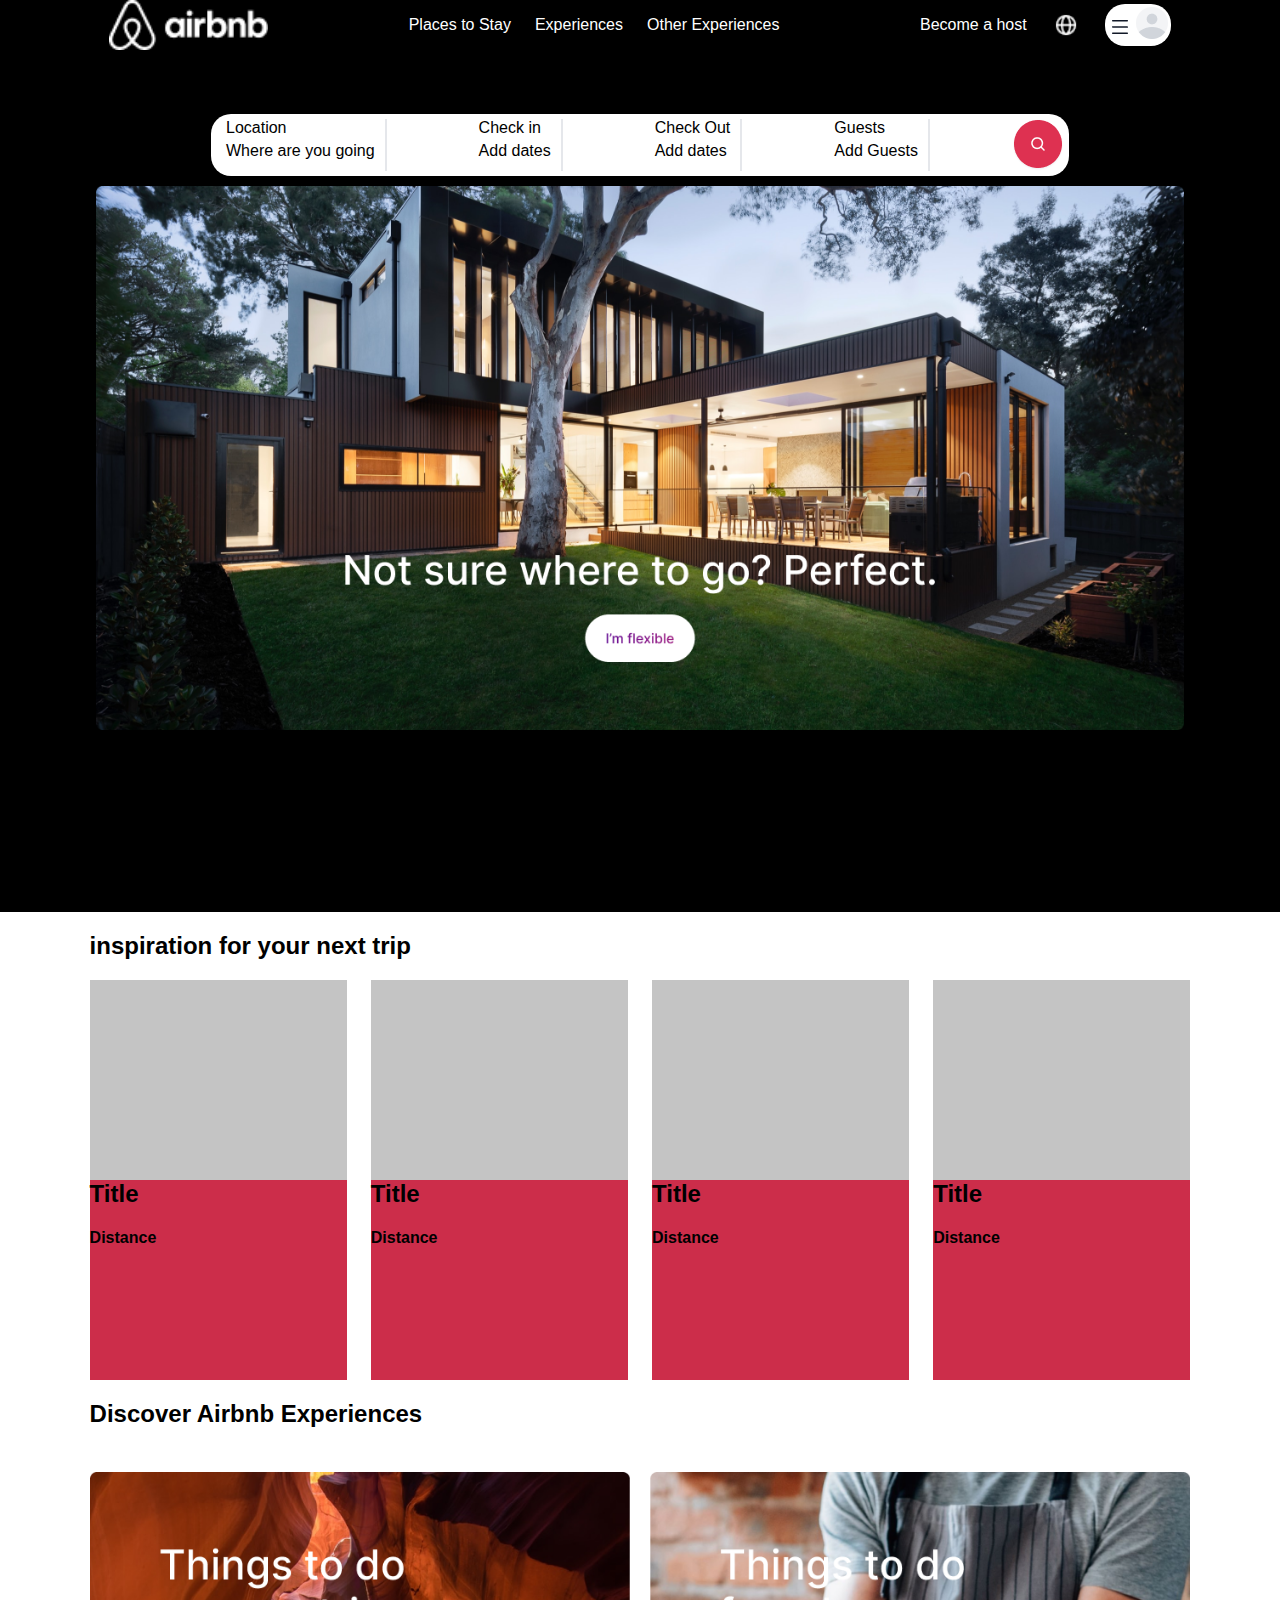
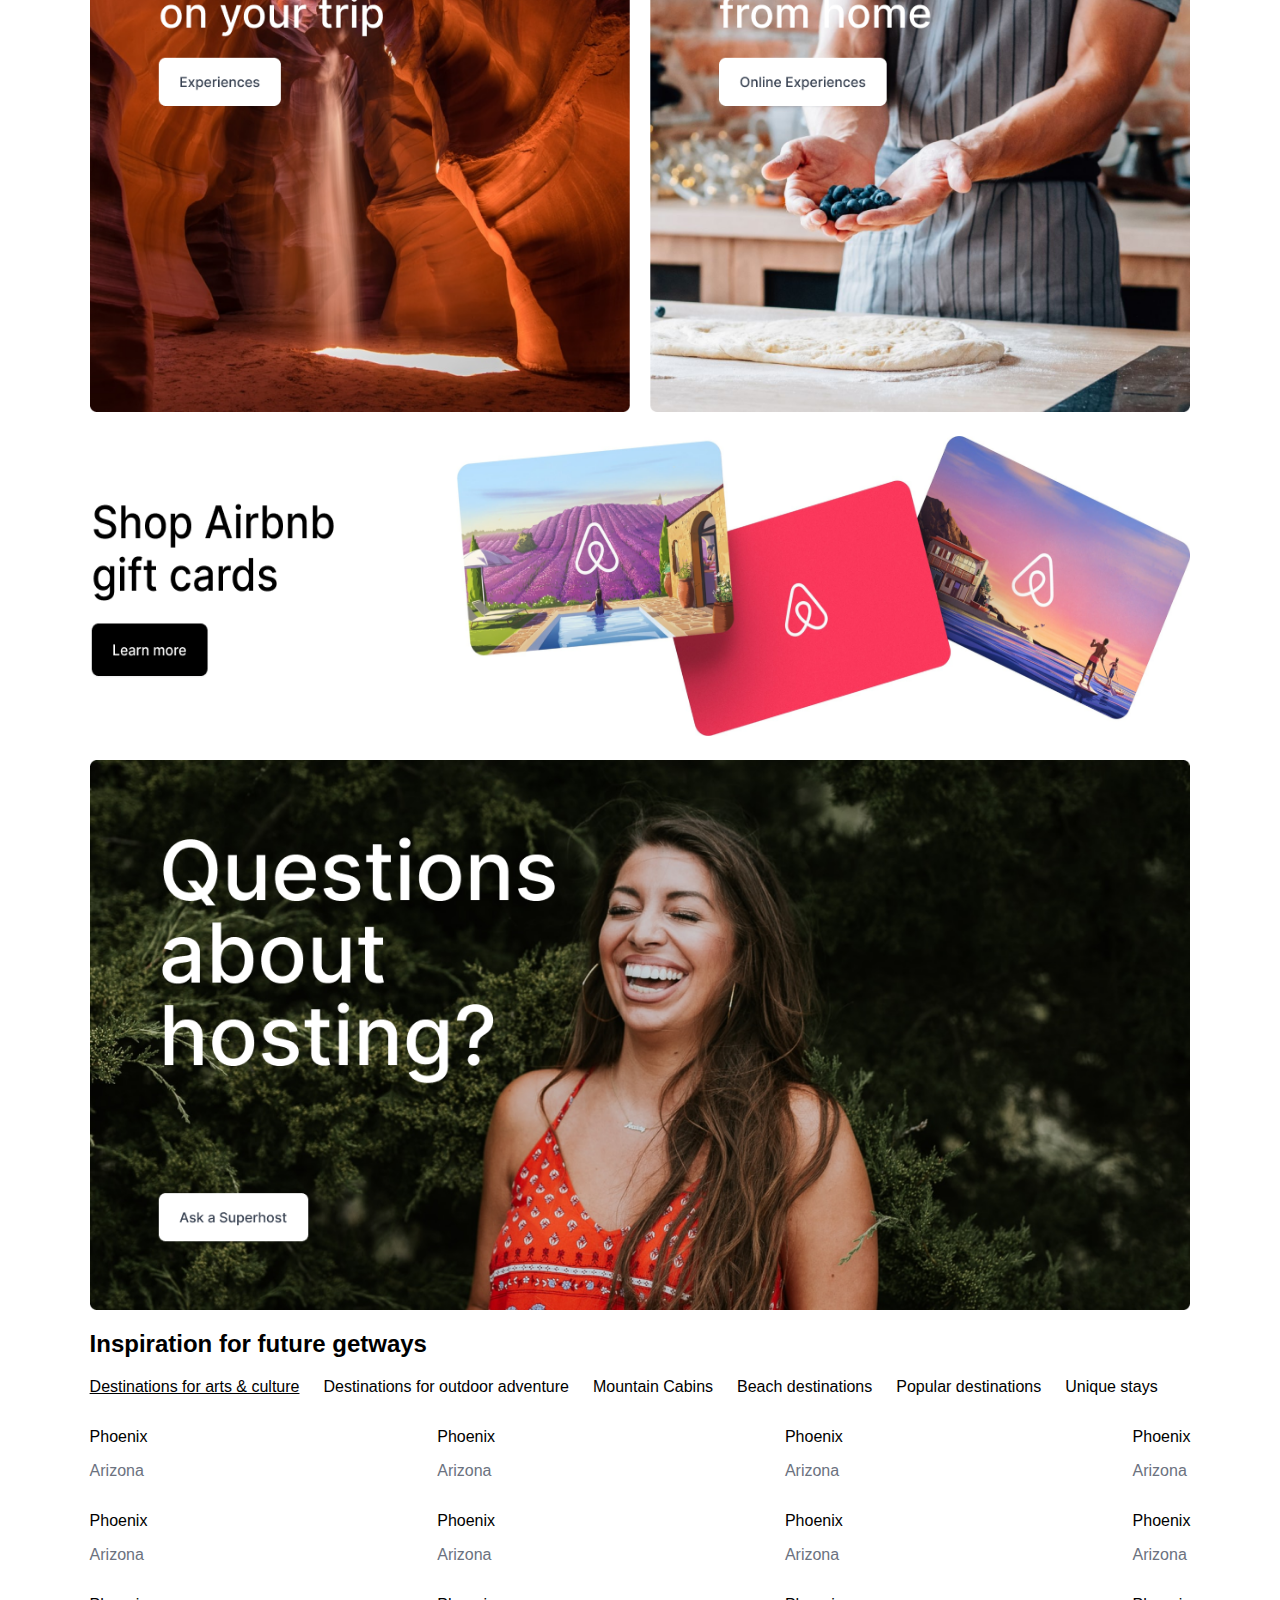
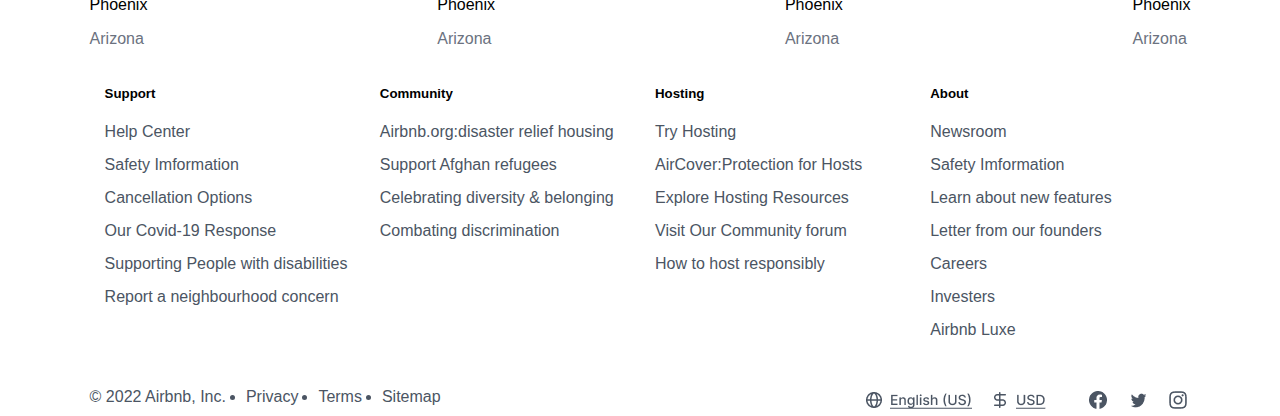
<file: index.html>
<!DOCTYPE html>
<html lang="en">
<head>
    <meta charset="UTF-8">
    <meta name="viewport" content="width=device-width, initial-scale=1.0">
    <title>AirBnb</title>
    <link rel="stylesheet" href="style.css">
</head>
<body>


  <section class="top-section" style="background-color: black; height: 912px;;">
  <div class="nav-bar">
    <img src="Vector (1).png" alt="img">
    <div class="nav-middle">
      <p>Places to Stay</p>
      <p>Experiences</p>
      <p>Other Experiences</p>
    </div>
   
    <div class="nav-last">
      <p>Become a host</p>
      <img src="globe.png" alt="globe" style="width: 30px; height: 30px;">
      <div class="menu-profile" style="background-color: white; border-radius: 20px;">
        <img src="menu.png" alt="menu">
        <img src="Avatar.png" alt="avatar">


      </div>

    </div>


  </div>


  <div class="search" style="background-color: white;">
    <div class="blocks">
      <p>Location</p>
      <p>Where are you going</p>

    </div>

    <div  class="blocks">
      <p>Check in</p>
      <p>Add dates</p>

    </div>

    <div  class="blocks">
      <p>Check Out</p>
      <p>Add dates</p>

    </div>

    <div  class="blocks">
      <p>Guests</p>
      <p>Add Guests</p>

    </div>

    <img src="Icon Button.png" alt="Icon">

  </div>

  <img src="Big Card.png" style="margin: 7%; width:85%; margin-top: 10px;" alt="">
</section>



  <h2 id="trip">inspiration for your next trip</h2>

      <div class="city-cards">
              <div class="city-card">
                <div class="card-top" style="height: 50%;">

                </div>
                <div class="card-bottom" style="height: 50%;">
                  <h2 style="margin: 0px;">Title</h2>
                  <h4>Distance</h4>
                </div>



              </div>

              <div class="city-card">
                <div class="card-top" style="height: 50%;">

                </div>
                <div class="card-bottom" style="height: 50%;">
                  <h2 style="margin: 0px;">Title</h2>
                  <h4>Distance</h4>
                </div>



              </div>


              <div class="city-card">
                <div class="card-top" style="height: 50%;">

                </div>
                <div class="card-bottom" style="height: 50%;">
                  <h2 style="margin: 0px;">Title</h2>
                  <h4>Distance</h4>
                </div>



              </div>


              <div class="city-card">
  

                <div class="card-top" style="height: 50%;">

                </div>
                <div class="card-bottom" style="height: 50%;">
                  <h2 style="margin: 0px;">Title</h2>
                  <h4>Distance</h4>
                </div>



              </div>

      </div>
       
    
      <section class="section">
        <h2>Discover Airbnb Experiences</h2>
        <img class="unsplash" src="Row.png" alt="unsplash">
        <img class="unsplash" src="Inspiration.png" alt="Inspiration" style="height:300px;">
        <img class="unsplash" src="unsplash_SV3e7hGlVnc.png" alt="unsplash">

      </section>


      <div class="pre-footer">
        <h2>Inspiration for future getways </h2>
        <div class="tab-bar">
        <ul>
          <li style="text-decoration: underline;">Destinations for arts & culture</li>
          <li>Destinations for outdoor adventure</li>
          <li>Mountain Cabins</li>
          <li>Beach destinations</li>
          <li>Popular destinations</li>
          <li>Unique stays</li>
        </ul>
        </div>

        <div class="subtitle">
          <div class="places">
        <p>Phoenix</p>
        <p style="color: rgba(107, 114, 128, 1);">Arizona</p>
</div>

<div class="places">
  <p>Phoenix</p>
  <p style="color: rgba(107, 114, 128, 1);">Arizona</p>
</div>

<div class="places">
  <p>Phoenix</p>
  <p style="color: rgba(107, 114, 128, 1);">Arizona</p>
</div>

<div class="places">
  <p>Phoenix</p>
  <p style="color: rgba(107, 114, 128, 1);">Arizona</p>
</div>
    
      </div>


      <div class="subtitle">
        <div class="places">
      <p>Phoenix</p>
      <p style="color: rgba(107, 114, 128, 1);">Arizona</p>
</div>

<div class="places">
<p>Phoenix</p>
<p style="color: rgba(107, 114, 128, 1);">Arizona</p>
</div>

<div class="places">
<p>Phoenix</p>
<p style="color: rgba(107, 114, 128, 1);">Arizona</p>
</div>

<div class="places">
<p>Phoenix</p>
<p style="color: rgba(107, 114, 128, 1);">Arizona</p>
</div>
  
    </div>




    <div class="subtitle">
      <div class="places">
    <p>Phoenix</p>
    <p style="color: rgba(107, 114, 128, 1);">Arizona</p>
</div>

<div class="places">
<p>Phoenix</p>
<p style="color: rgba(107, 114, 128, 1);">Arizona</p>
</div>

<div class="places">
<p>Phoenix</p>
<p style="color: rgba(107, 114, 128, 1);">Arizona</p>
</div>

<div class="places">
<p>Phoenix</p>
<p style="color: rgba(107, 114, 128, 1);">Arizona</p>
</div>

  </div>






    <footer class="footer">
        <div class="footer-container">
         <div class="footer-card">
           <ul>
            <li><h5>Support</h5></li>
            <li>Help Center</li>
            <li>Safety Imformation</li>
            <li>Cancellation Options</li>
            <li>Our Covid-19 Response</li>
            <li>Supporting People with disabilities</li>
            <li>Report a neighbourhood concern</li>
           </ul>

         </div>

         <div class="footer-card">
            <ul>
             <li><h5>Community</h5></li>
             <li>Airbnb.org:disaster relief housing </li>
             <li>Support Afghan refugees</li>
             <li>Celebrating diversity & belonging</li>
             <li>Combating discrimination</li>
            </ul>
 
          </div>


          <div class="footer-card">
            <ul>
             <li><h5>Hosting</h5></li>
             <li>Try Hosting</li>
             <li>AirCover:Protection for Hosts</li>
             <li>Explore Hosting Resources</li>
             <li>Visit Our Community forum</li>
             <li>How to host responsibly</li>
            </ul>
 
          </div>

          <div class="footer-card">
            <ul>
             <li><h5>About</h5></li>
             <li>Newsroom</li>
             <li>Safety Imformation</li>
             <li>Learn about new features</li>
             <li>Letter from our founders</li>
             <li>Careers</li>
             <li>Investers</li>
             <li>Airbnb Luxe</li>
            </ul>
 
          </div>
        </div>


        <div class="footer2-container">
       <div class="footer2-card">
             <ul>
                © 2022 Airbnb, Inc.
                <li>Privacy</li>
                <li>Terms</li>
                <li>Sitemap</li>
             </ul>
       </div>
       <div>
        <img src="Right.png" alt="img" style="width: 328px;">
       </div>
        </div>


    </footer>


  <script src="script.js"></script>
</body>
</html>
</file>
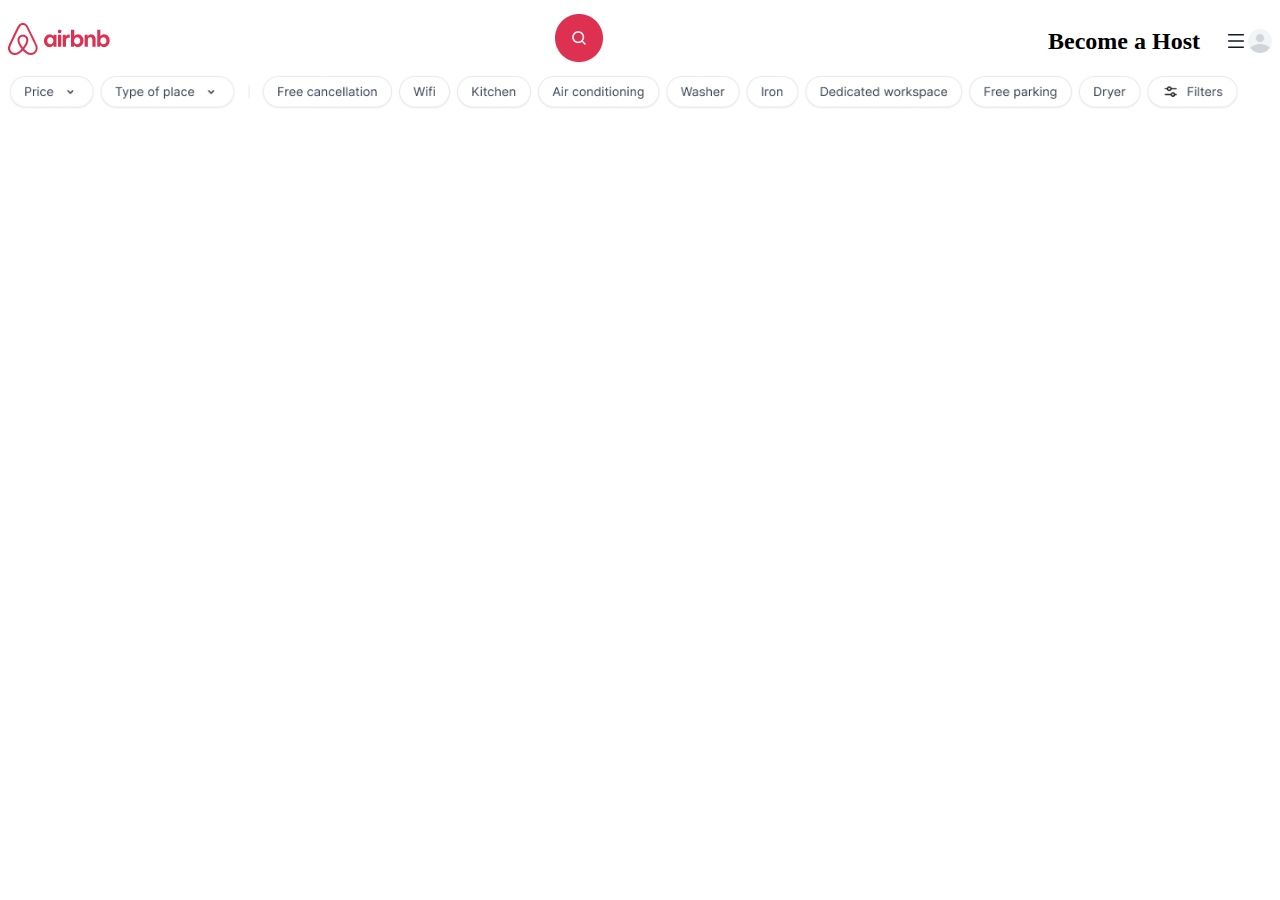
<file: index2.html>
<!DOCTYPE html>
<html lang="en">
<head>
    <meta charset="UTF-8">
    <meta name="viewport" content="width=device-width, initial-scale=1.0">
    <title>Document</title>
    <link rel="stylesheet" href="styles.css">
</head>
<body>

    <header class="s-header">
    <div class="nav-left">
        <img src="Vector (3).png" alt="img">
    </div>

    <div class="nav-mid">
        <h2>    
        </h2>

        <h2>    
        </h2>

        <h2>
        </h2>
        
        <span>
            <img src="Icon Button.png" alt="">
        </span>

    </div>

    <div class="nav-right">
        <h2>Become a Host</h2>
        <img src="globe.png" alt="img">

        <div class="profile">
        <img src="menu.png" alt="img" style="width: 24px; height: 24px;">
        <img src="Avatar.png" alt="img"  style="width: 24px; height: 24px;">
        </div>

    </div>

</header>

<img src="Filters.png" alt="img" style="width: 97vw;">

<div class="container"  style="width:60%;" >
    <div></div>
        


 <!-- <div class="cards-container">
<div class="hotel-imgs" style="width: 300px; height: 200px;">
    <img src="unsplash_SV3e7hGlVnc.png" alt="img" style="width: 100%;" height="100%">
</div>

<div class="details">
   <div class="card-heading">
<p>Entire home in  ""</p>
<h3>Boredueax Gateway</h3>
</div>
   <div class="amenities">
<ul>
    <li></li>
    <li></li>
    <li></li>
    <li></li>
    <li></li>
    <li></li>
    <li></li>
</ul>
   </div>
   <div class="ratings">
    <h3></h3>
    <h2></h2>
   </div>
</div>
    </div> -->
</div>


    <script src="script.js"></script>
</body>
</html>
</file>
<file: style.css>
body{
    margin: 0px;
    padding: 0px;
    font-family: 'Segoe UI', Tahoma,  Verdana, sans-serif;
}
.city-cards{
      display: flex;
      justify-content: space-between;
    margin-left: 7%;
    margin-right: 7%;
    gap: 24px;
}
#trip{
    margin-left: 7%;
    }

.city-card{
    width: 302px;
    height: 400px;
}

.card-top{
    background-color: rgba(196, 196, 196, 1);
}
.card-bottom{
    background-color:rgba(204, 45, 74, 1);
}

.section{
    display: flex;
    flex-direction: column;
    margin-left: 7%;
    margin-right: 7%;
    gap:24px
}
.top-section{
    display: flex;
    align-items: center;
    flex-direction: column;
}
.nav-bar{
    width: 83%;
    display: flex;
    margin-left: 7%;
    margin-right: 7%;
    justify-content: space-between;
}
.nav-middle{
    color: white;
    display: flex;
    gap: 24px;
}
.nav-last{
    color: white;
    display: flex;
    gap: 24px;
    align-items: center;
}
.menu-profile{
    width: fit-content;
    height: fit-content;
    padding: 3px;
}
.search{
    margin-top: 5%;
    display: flex;
    justify-content: space-between;
    width: 848px;
    border-radius: 20px;
    padding: 5px;
}
.blocks{
display: flex;
flex-direction: column;
gap: 5px;
border-right: 2px solid rgba(229, 231, 235, 1);
padding-right: 10px;
padding-left: 10px ;
}
.blocks>p{
    padding: 0%;
    margin: 0%;
}

.pre-footer{
    margin-left: 7%;
    margin-right: 7%;
    gap: 30px;
}
.subtitle{
    display: flex;
    justify-content: space-between;
}
.place{
    display: flex;
    flex-direction: column;
}
.tab-bar>ul{
    list-style-type: none;
    display: flex;
    gap: 24px;
    padding: 0%;
}
.footer{
    width: 100%;
}
.footer-card{
    width: 304px;
}

.footer-container{
    display: flex;
    justify-content: space-between;
    /* margin-left: 7%;
    margin-right: 7%; */
    margin-bottom: 3%;
}

.footer-card>ul{
padding: 0%;
}
.footer-card>ul>li{
    list-style-type: none;
    margin: 15px;
    color: rgba(75, 85, 99, 1);
    padding: 0px;
}
.footer-card>ul>li>h5{
    color: black;
}

.footer2-container{
    display: flex;
    justify-content: space-between;
    /* margin-left: 7%;
    margin-right: 7%; */
}
.footer2-card{
    display: flex;
}
.footer2-card>ul{
    display: flex;
    margin: 0px;
    padding: 0px;
    color: rgba(75, 85, 99, 1);
}
.footer2-card>ul>li{
    margin-left: 20px;
}
</file>
<file: styles.css>
.s-header{
    width: 100%;
    display: flex;
    justify-content: space-between;
    align-items: center;
}
.nav-mid{
    display: flex;
    justify-content: space-between;
    align-items: center;
}
.nav-right{
    display: flex;
    justify-content: space-between;
}
.profile{
    display: flex;
    align-items: center;

}
.cardsContainer{
    width: 100%;
    height: 100%;
    display: flex;
    gap : 10px;
}
.details{
    width:100% ;
    /* height:100%; */
    margin: 3%;
}
.hotel-imgs{
    margin: 3%;
}
.amenities>ul{
    display: flex;
    flex-wrap: wrap;
}
.ratings{
    display: flex;

}
</file>
